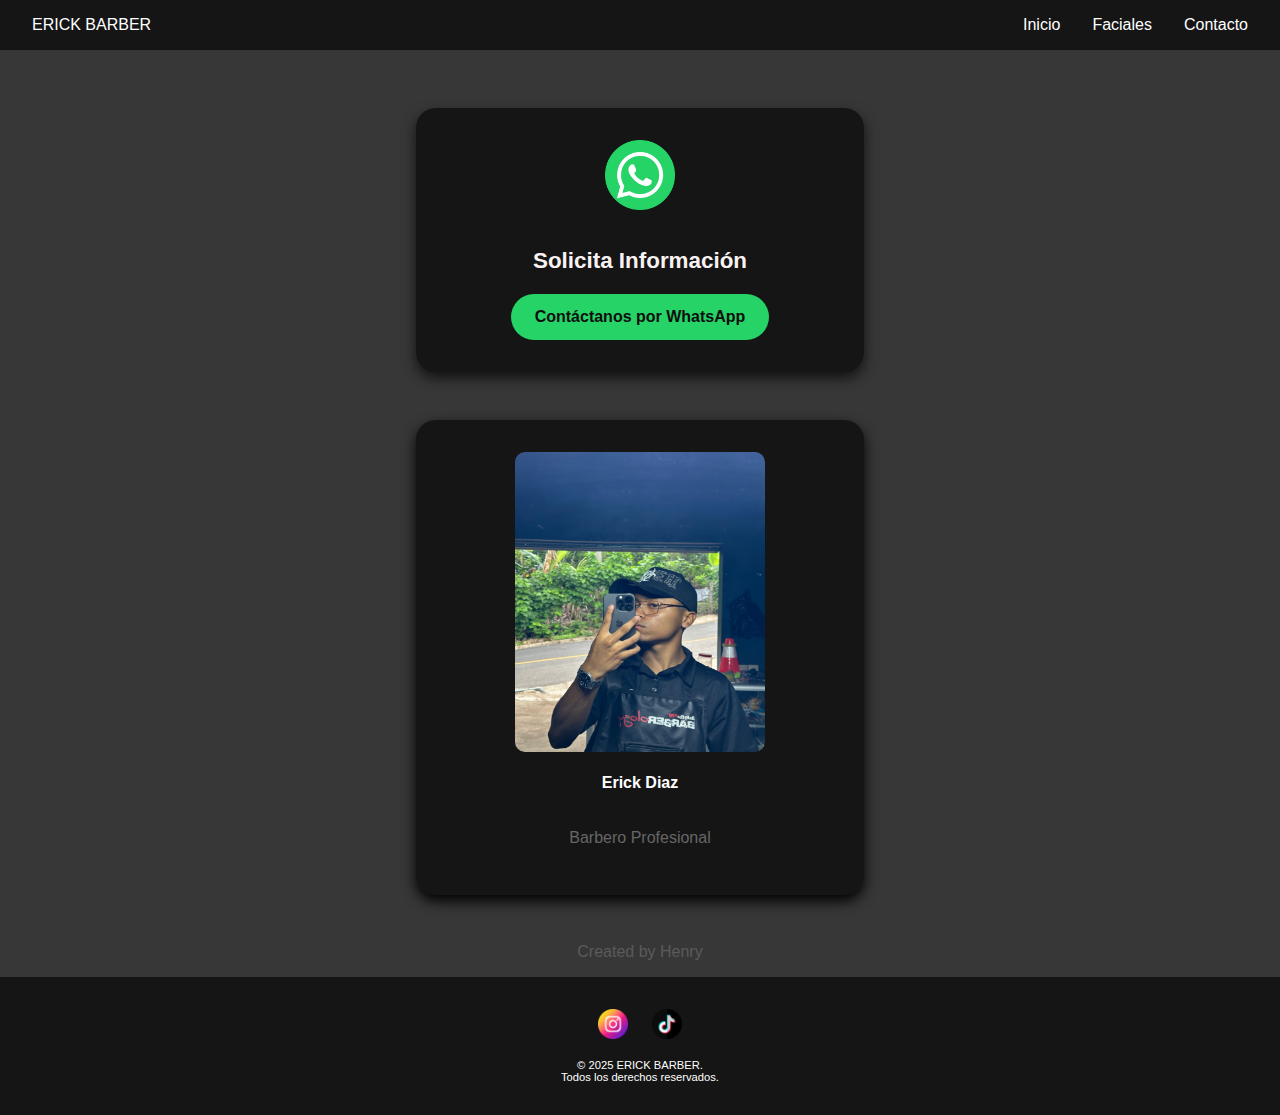
<file: contacto.html>
<!DOCTYPE html>
<html lang="en">
<head>
    <meta charset="UTF-8">
    <meta name="viewport" content="width=device-width, initial-scale=1.0">
    <title>Contacto</title>
    <link rel="stylesheet" href="style.css">
    <link rel="icon" href="IMG/logo.jpeg" type="image/x-icon">
</head>
<body>

  
    <header>
        <div class="logo">ERICK BARBER</div>
        <nav class="nav-links">
            <ul>
                <li><a href="index.html">Inicio</a></li>
                <li><a href="faciales.html">Faciales</a></li>
                <li><a href="contacto.html">Contacto</a></li>
              <!---<li><a href="publicidad.html">Publicidad</a></li>-->
            </ul>
        </nav>
        <div class="burger">
            <div class="line1"></div>
            <div class="line2"></div>
            <div class="line3"></div>
        </div>
    </header>
    

   <div class="contenedor-contacto-general">
  <img src="IMG/wtsp.png" alt="WhatsApp" class="whatsapp-icon">
  <h3>Solicita Información</h3>
  <a href="https://wa.me/50372674306?text=Hola,%20vi%20su%20p%C3%A1gina%20y%20me%20gustar%C3%ADa%20saber%20m%C3%A1s." target="_blank">
    <button>Contáctanos por WhatsApp</button>
  </a>
</div>
<div class="contenedor-contacto-general2">
    <img src="IMG/chago.jpeg" alt="barbero">
    <h4>Erick Diaz</h4>
    <p>Barbero Profesional</p>
</div>
<div class="publi">
  <p>Created by Henry</p>
</div>
<footer class="footer">
  <div class="footer-social">
    <a href="https://www.instagram.com/d.sannty17?igsh=dWk1azdncWwxazRs&utm_source=qr" target="_blank">
      <img src="IMG/instagram.png" alt="Instagram">
    </a>

    <a href="https://www.tiktok.com/@santiagodiaz1714?_t=ZM-8wi52q9yacI&_r=1" target="_blank">
      <img src="IMG/tik-tok.png" alt="TikTok">
    </a>
  </div>
  <p>&copy; 2025 ERICK BARBER. <br>Todos los derechos reservados.</p>
</footer>
<script src="script.js"></script>
</body>
</html>
</file>
<file: style.css>
body {
  padding-top: 60px;
    margin: 0;
    font-family: 'Helvetica Neue', Helvetica, Arial, sans-serif;
    background-color: #383737;
    color: #373737;
}

header {
    background-color: #151515;
    color: white;
    display: flex;
    justify-content: space-between;
    align-items: center;
    padding: 1rem 2rem;
    position: fixed;
    top: 0;
    left: 0;
    right: 0;
    z-index: 100;
    transition: transform 0.3s ease-in-out;
}

/* Cuando el header está oculto */
.header-hidden {
    transform: translateY(-100%);
}

.logo img{
    width: 50px;
    height: auto;
}

.nav-links {
    display: flex;
}

.nav-links ul {
    list-style: none;
    display: flex;
    margin: 0;
    padding: 0;
}

.nav-links li {
    margin-left: 2rem;
}

.nav-links a {
    color: white;
    text-decoration: none;
}

.burger {
    display: none; 
    cursor: pointer;
}

.burger div {
    width: 25px;
    height: 3px;
    background-color: white;
    margin: 5px;
    transition: all 0.3s ease;
}

/* Estilos para el menú desplegable en pantallas pequeñas */
@media screen and (max-width: 768px) {
    .nav-links {
        position: fixed; 
        top: 0;
        right: 0;
        height: 100vh;
        width: 60%; 
        background-color: rgba(0, 0, 0, 0.9); 
        display: flex;
        flex-direction: column;
        align-items: center;
        justify-content: center; 
        transform: translateX(100%);
        transition: transform 0.1s ease-in-out; 
        z-index: 10; 
    }
    .nav-links ul {
        flex-direction: column; 
        align-items: center;
    }
    .nav-links li {
        opacity: 0;
        margin-left: 0;
        margin-top: 2rem; 
        font-size: 1.2rem; 
    }
    .nav-links a {
        font-size: 1.3rem;
    }
    .burger {
        display: block;
        z-index: 11; 
    }
}

.nav-active {
    transform: translateX(0%);
}

@keyframes navLinkFade {
    from {
        opacity: 0;
        transform: translateY(20px);
    }
    to {
        opacity: 1;
        transform: translateY(0px 200);
        
    }
}


.toggle .line1 {
    transform: rotate(-45deg) translate(-5px, 6px);
}

.toggle .line2 {
    opacity: 0;
}

.toggle .line3 {
    transform: rotate(45deg) translate(-5px, -6px);
}

/* Estilos para el contenido principal (opcional) */
main {
  padding-top: 60px;
  padding-left: 2rem;
  padding-right: 2rem;
  flex-direction: column;
}

.hero {
  font-family: 'Times New Roman', Times, serif;
  background-image: linear-gradient(rgba(0,0,0,0.8), rgba(0,0,0,0.8)), url(IMG/logo.jpeg);
  background-size: cover;
  background-position: center;
  background-repeat: no-repeat;
  padding: 3rem;
  border-radius: 8px;
  text-align: center;
  margin-bottom: 2rem;
  color: #fff;
  box-shadow: 0 6px 14px rgba(0, 0, 0, 0.6);
}
.cat {
  background-color: #151515;
  padding: 5px;
  text-align: center;
  border-radius: 8px;
  color: #fff;
  box-shadow: 0 6px 14px rgba(0, 0, 0, 10);
}

/*categorias*/
.categorias-general {
    display: flex;
    flex-direction: column;
    gap: 20px;
    padding: 20px;
    align-items: center;
}

.categorias-arriba,
.categorias-abajo {
    display: flex;
    justify-content: center;
    gap: 50px;
    flex-wrap: wrap;
}

/* Tarjetas */
.categoria-izquierda, .categoria-derecha, .categoria-centro {
    width: 300px;
    background: #ffffff;
    border-radius: 16px;
    overflow: hidden;
    box-shadow: 0 4px 15px rgba(0, 0, 0, 10);
    transition: transform 0.3s ease;
}

.categoria-izquierda:hover,
.categoria-derecha:hover,
.categoria-centro:hover {
    transform: translateY(-5px);
}

/* Imagen dentro de la tarjeta */
.categoria-izquierda img,
.categoria-derecha img,
.categoria-centro img {
    width: 100%;
    height: 300px;
    object-fit: cover;
    display: block;
}

/* Texto debajo */
.categoria-izquierda p,
.categoria-derecha p,
.categoria-centro p {
    text-align: center;
    font-size: 1.2rem;
    font-weight: bold;
    padding: 15px 0;
    background: #1e1e1e;
    margin: 0;
}

.categoria-izquierda a,
.categoria-derecha a,
.categoria-centro a {
    text-decoration: none;
    color: #ffffff;
    display: block;
}

/* RESPONSIVE */
@media (max-width: 768px) {
    .categorias-arriba, .categorias-abajo {
        flex-direction: column;
        gap: 20px;
    }

    .categoria-izquierda, .categoria-derecha, .categoria-centro {
        width: 100%;
    }

    .categoria-izquierda img,
    .categoria-derecha img,
    .categoria-centro img {
        height: 250px;
    }
}
/*CONTACTO*/
.contenedor-contacto-general {
  max-width: 400px;
  margin: 3rem auto;
  padding: 2rem 1.5rem;
  background-color: #151515;
  border-radius: 20px;
  box-shadow: 0 6px 14px rgba(0, 0, 0, 0.7);
  text-align: center;
  display: flex;
  flex-direction: column;
  align-items: center;
}
/*contenedor 2*/
.contenedor-contacto-general2 {
  max-width: 400px;
  margin: 3rem auto;
  padding: 2rem 1.5rem;
  background-color: #151515;
  border-radius: 20px;
  box-shadow: 0 6px 14px rgba(0, 0, 0, 10);
  text-align: center;
  display: flex;
  flex-direction: column;
  align-items: center;
}
.contenedor-contacto-general2 h4{
  color: #fff;
}

.contenedor-contacto-general2 img{
  width: 250px;
  height: 300px;
  border-radius: 10px;
}
.contenedor-contacto-general2 p{
  color: #676666;
}
.contenedor-contacto-general .whatsapp-icon {
  width: 70px;
  height: 70px;
  margin-bottom: 1rem;
}

.contenedor-contacto-general h3 {
  font-size: 1.4rem;
  color: #faf2f2;
  margin-bottom: 1.2rem;
}

.contenedor-contacto-general a button {
  padding: 0.9rem 1.5rem;
  background-color: #25D366;
  color: #0e0e0e;
  border: none;
  border-radius: 50px;
  font-size: 1rem;
  font-weight: bold;
  cursor: pointer;
  transition: background 0.3s ease;
}

.contenedor-contacto-general a button:hover {
  background-color: #20b954;
}

/* Responsive móvil primero */
@media (max-width: 480px) {

  .contenedor-contacto-general,.contenedor-contacto-general2 {
    padding: 1.5rem 1rem;
    margin: 2rem 1rem;
  }

  .contenedor-contacto-general .whatsapp-icon {
    width: 60px;
    height: 60px;
  }

  .contenedor-contacto-general h3 {
    font-size: 1.2rem;
  }

  .contenedor-contacto-general a button {
    font-size: 0.95rem;
    padding: 0.8rem 1.2rem;
  }
}
/*footer*/
.footer {
  background-color: #151515;
  color: #fff;
  text-align: center;
  padding: 2rem 1rem;
}

.footer-social {
  display: flex;
  justify-content: center;
  gap: 1.5rem;
  margin-bottom: 1rem;
}

.footer-social a img {
  width: 30px;
  height: 30px;
  transition: transform 0.3s ease;
}

.footer-social a img:hover {
  transform: scale(1.2);
}

.footer p {
  font-size: 0.7rem;
  margin: 0;
}

/* Responsive */
@media (max-width: 480px) {
  .footer-social a img {
    width: 26px;
    height: 26px;
  }

  .footer {
    padding: 1.5rem 0.5rem;
  }
}

/*DENTRO DE CATEGORIAS JUVENILES*/
.juveniles-contenedor {
  display: flex;
  flex-direction: column;
  gap: 18px;
  padding: 15px;
}
.cat-titulo{
  background-color: #151515;
  border-radius: 10px;
  text-align: center;
  color: #ffffff;
  box-shadow: 5px 5px 10px  black;
}
/*volver*/
.volver {
  display: flex;
  align-items: center;
  justify-content: center;
  gap: 10px;
  padding: 20px;
}

.volver button {
  background-color: #1e1e1e;
  color: #fff;
  border: none;
  padding: 10px 16px;
  border-radius: 8px;
  font-size: 16px;
}

.volver button a {
  text-decoration: none;
  color: #fff;
}

.volver .linea {
  width: 1px;
  height: 30px;
  background-color: #ccc;
  margin: 0px 10px 0px 20px;
}

.volver p {
  margin: 0;
  font-size: 16px;
  color: #ffffff;
}

/* Responsive para pantallas pequeñas */
@media (max-width: 600px) {
  .volver {
    flex-wrap: nowrap;
  }

  .volver p {
    font-size: 14px;
  }

  .volver button {
    padding: 8px 14px;
    font-size: 14px;
  }

  .volver .linea {
    height: 24px;
  }
}


.corte {
  display: flex;
  align-items: center;
  background-color: #151515;
  border-radius: 14px;
  overflow: hidden;
  box-shadow: 5px 5px 10px  black;
  transition: transform 0.3s ease, box-shadow 0.3s ease;
}

.corte:hover {
  transform: scale(1.015);
  box-shadow: 0 5px 14px rgba(0, 0, 0, 0.2);
}

.corte img {
  width: 130px;
  height: 100px;
  object-fit: cover;
  border-right: 1px solid #e0e0e0;
  cursor: pointer;
  border-radius: 10px;
}

.info {
  padding: 14px;
  display: flex;
  flex-direction: column;
  gap: 8px;
}

.nombre {
  font-size: 17px;
  font-weight: 600;
  margin: 0;
  color: #ffffff;
}

.precio {
  font-size: 15px;
  color: #ffff00;
  margin: 0;
}
.extras {
  display: flex;
  gap: 6px;
  flex-wrap: wrap;
}

.extra-btn {
  background-color: #444;
  color: #fff;
  border: none;
  padding: 6px 10px;
  border-radius: 8px;
  cursor: pointer;
  font-size: 13px;
  transition: background-color 0.3s;
}

.extra-btn:hover {
  background-color: #666;
}

.extra-btn.active {
  background-color: #ffd700;
  color: #232323;
}


/* 📱 Móviles pequeños */
@media (max-width: 480px) {
  .corte {
    flex-direction: row;
  }

  .corte img {
    width: 150px;
    height: 150px;
    padding: 5px;
  }

  .nombre {
    font-size: 16px;
  }

  .precio {
    font-size: 14px;
  }
}

/* 🖥️ Escritorio */
@media (min-width: 768px) {
  .juveniles-contenedor {
    max-width: 650px;
    margin: 0 auto;
  }

  .corte img {
    width: 140px;
    height: 110px;
  }

  .nombre {
    font-size: 19px;
  }

  .precio {
    font-size: 16px;
  }
}

/* 📸 Visor de imagen grande */
#visor {
  position: fixed;
  top: 0;
  left: 0;
  width: 100%;
  height: 100%;
  background-color: rgba(0, 0, 0, 0.85);
  display: none;
  justify-content: center;
  align-items: center;
  z-index: 999;
}

#visor img {
  max-width: 95%;
  max-height: 85%;
  border-radius: 8px;
  box-shadow: 0 0 25px rgba(255, 255, 255, 0.2);
}
/*UBICACION*/
.ubicacion {
  background-color: #151515;
  padding: 20px;
  width: 80%;
  max-width: 600px;
  margin: 20px auto;
  border-radius: 12px;
  box-shadow: 0 4px 8px rgba(0,0,0,0.3);
  display: flex;
  flex-direction: column;
  align-items: center;
  gap: 15px;
}

.ubicacion p {
  color: white;
  text-align: center;
  font-size: 18px;
  line-height: 1.4;
}

.ubicacion p::before {
  content: "📍 ";
}

/* Botón elegante sin subrayado */
.ubicacion button {
  display: inline-flex;
  align-items: center;
  justify-content: center;
  width: 160px;
  height: 45px;
  background-color: #e0e0e0;
  color: #0b0b0b;
  border: none;
  border-radius: 30px;
  font-size: 16px;
  font-weight: bold;
  cursor: pointer;
  transition: all 0.3s ease;
  box-shadow: 0 4px 10px rgba(0, 0, 0, 0.3);
  text-decoration: none;
}

/* Por si el botón contiene un enlace dentro */
.ubicacion button a {
  color: inherit;
  text-decoration: none;
  display: flex;
  align-items: center;
  justify-content: center;
  width: 100%;
  height: 100%;
}

.ubicacion button:hover {
  transform: translateY(-3px);
  box-shadow: 0 6px 14px rgba(0, 0, 0, 0.4);
  background-color: #e0e0e0;
}

.ubicacion button:active {
  background: #5b5b5b;
  transform: scale(0.96);
  box-shadow: 0 3px 6px rgba(0, 0, 0, 0.3);
}

/* Responsive */
@media (max-width: 480px) {
  .ubicacion {
    width: 80%;
    padding: 15px;
  }

  .ubicacion p {
    font-size: 16px;
  }

  .ubicacion button {
    width: 140px;
    height: 40px;
    font-size: 14px;
  }
}
/*carrusel*/
.galeria {
  padding: 1rem;
  text-align: center;
  color: #fff;
  margin: 2rem 0;
}

.galeria h3 {
  font-size: 1.6rem;
  margin-bottom: 1rem;
  color: #ffffff;
}

.fotos {
  display: flex;
  gap: 12px;
  overflow-x: auto;
  padding-bottom: 10px;
  scroll-snap-type: x mandatory;
  scroll-behavior: smooth;
  -webkit-overflow-scrolling: touch;
}

.fotos img {
  flex: 0 0 auto;
  width: 170px;
  height: 230px;
  object-fit: cover;
  border-radius: 12px;
  box-shadow: 0 4px 10px rgba(0,0,0,0.4);
  transition: transform 0.4s, box-shadow 0.4s;
  scroll-snap-align: center;
  cursor: pointer;
}

.fotos img.active {
  transform: scale(1.2);
  box-shadow: 0 10px 25px rgba(0,0,0,0.8);
}

.lightbox {
  position: fixed;
  top: 0; left: 0;
  width: 100%; height: 100%;
  background: rgba(0,0,0,0.95);
  display: flex;
  align-items: center;
  justify-content: center;
  z-index: 999;
  display: none;
}

.lightbox img {
  max-width: 95%;
  max-height: 95%;
  border-radius: 10px;
}

.lightbox.active {
  display: flex;
}

/* Desktop */
@media (min-width: 768px) {
  .fotos img {
    width: 220px;
    height: 280px;
  }
}

/*horario*/
.horarios {
  padding: 2rem 1rem;
  text-align: center;
  color: #fff;
  background: linear-gradient(135deg, #151515, #282828);
  border-radius: 20px;
  margin: 2rem 1rem;
  box-shadow: 0 4px 12px rgba(0,0,0,0.5);
}

.horarios h3 {
  font-size: 1.8rem;
  margin-bottom: 1.5rem;
  color: #ffffff;
}

.dia-horario {
  margin-bottom: 1.2rem;
}

.dia-horario .dia {
  display: block;
  font-size: 1.2rem;
  font-weight: bold;
  color: #f4c430;
}

.dia-horario .hora {
  display: block;
  font-size: 1.1rem;
  margin-top: 0.3rem;
  color: #fff;
}

@media (min-width: 768px) {
  .horarios {
    max-width: 600px;
    margin: 2rem auto;
  }

  .horarios h3 {
    font-size: 2rem;
  }

  .dia-horario .dia {
    font-size: 1.4rem;
  }

  .dia-horario .hora {
    font-size: 1.2rem;
  }
}
.publi{
  text-align: center;
  color: #5b5b5b;
}

/*PUBLICIDADDDD*/
.publicidad {
  background: linear-gradient(to right, #111, #222);
  color: #eee;
  padding: 3.5rem 2rem;
  text-align: center;
  position: relative;
  overflow: hidden;
}

.publicidad::before {
  content: "";
  position: absolute;
  top: -50%;
  left: -50%;
  width: 200%;
  height: 200%;
  background: radial-gradient(circle, rgba(255,255,255,0.03) 0%, transparent 70%);
  animation: shine 8s infinite linear;
}

@keyframes shine {
  0% { transform: rotate(0deg); }
  100% { transform: rotate(360deg); }
}

.publicidad-contenido {
  position: relative;
  z-index: 2;
  max-width: 1000px;
  margin: 0 auto;
}

.publicidad h3 {
  font-size: 2.5rem;
  margin-bottom: 1rem;
  color: #fff;
}

.textEntrada p {
  font-size: 1.3rem;
  margin-bottom: 2rem;
  color: #ccc;
}

.publicidad p span {
  color: #fff;
  font-weight: 600;
}

.galeria-productos {
  display: flex;
  justify-content: center;
  flex-wrap: wrap;
  gap: 1rem;
  margin-bottom: 2.5rem;
}

.galeria-productos img {
  width: 220px;
  height: 220px;
  object-fit: cover;
  border-radius: 12px;
  border: 1px solid #333;
  transition: transform 0.3s ease, opacity 0.3s ease;
}
.galeria-productos img:hover {
  transform: scale(1.05);
  opacity: 0.9;
}

.btn-publicidad {
  display: inline-block;
  padding: 0.8rem 2rem;
  background: #444;
  color: #fff;
  text-decoration: none;
  border: 1px solid #666;
  border-radius: 30px;
  transition: all 0.3s ease;
}

.btn-publicidad:hover {
  background: #fff;
  color: #111;
  border-color: #fff;
}
</file>
